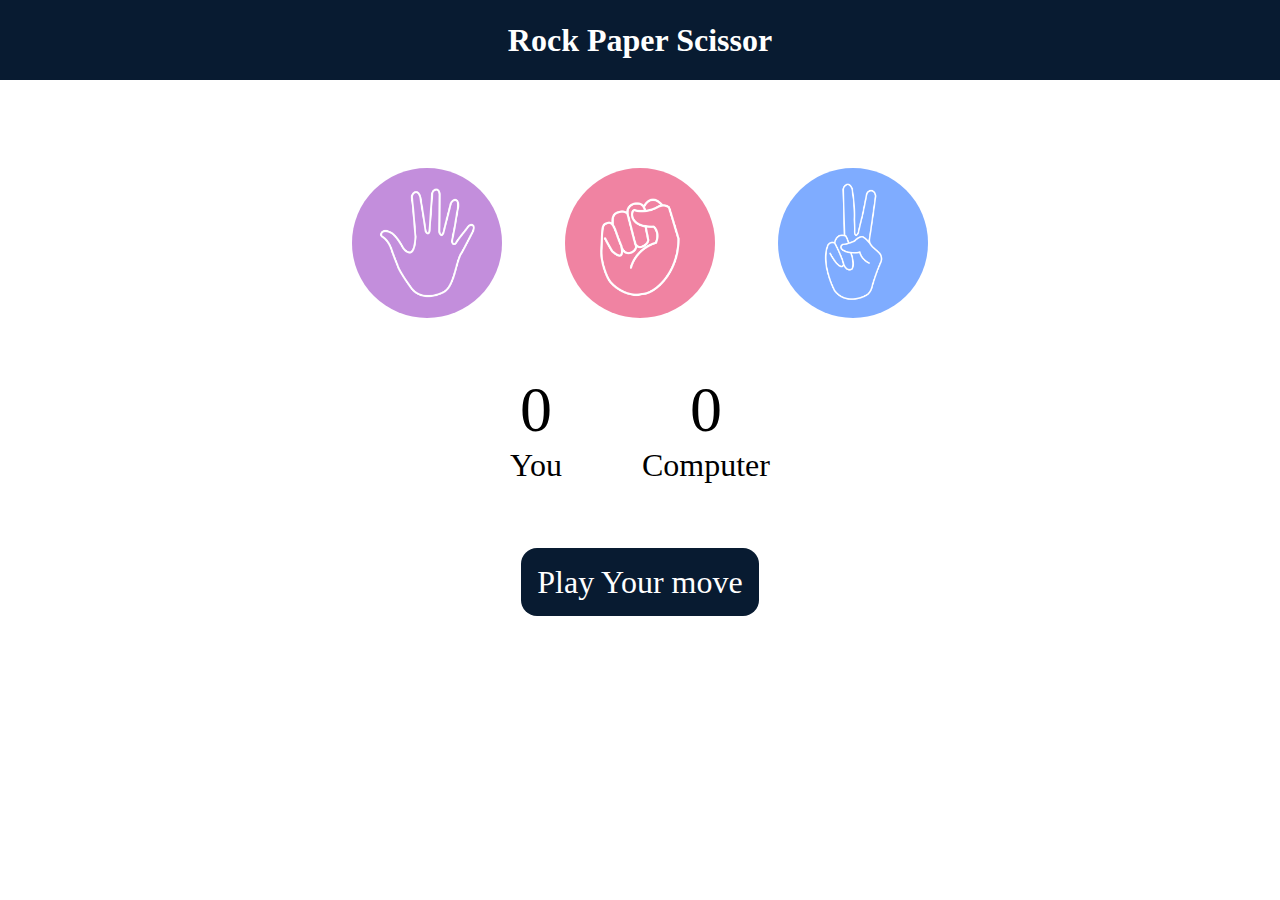
<file: index.html>
<!DOCTYPE html>
<html lang="en">
<head>
    <meta charset="UTF-8">
    <meta name="viewport" content="width=device-width, initial-scale=1.0">
    <title>Rock Paper scissor</title>
    <link rel="stylesheet" href="style.css">
</head>
<body>
    <h1>Rock Paper Scissor</h1>

    <div class="choices">
        <div class="choice" id="paper">
            <img src="images/paper.png" alt="">
        </div>

        <div class="choice" id="rock">
            <img src="images/rock.png" alt="">
        </div>

        <div class="choice" id="scissor">
            <img src="images/scissors.png" alt="">
        </div>
    </div>

    <div class="score-board">
        <div class="score">
            <p id="user">0</p>
            <p >You</p>
        </div>

        <div class="com" >
            <p id="system">0</p>
            <p>Computer</p>
        </div>
    </div>

    <div class="msg-container">
        <p id="msg"> Play Your move</p>
    </div>
    <script src="app.js"></script>
</body>
</html>
</file>
<file: style.css>
*{
    margin: 0;
    padding: 0;
    text-align: center;
}

h1{
    background-color: #081b31;
    color: #fff;
    height: 5rem;
    line-height: 5rem;
}

.choice{
    height: 165px;
    width: 165px;
    border-radius: 50%;
    display: flex;
    justify-content: center;
    align-items: center;
}

.choice:hover{
    cursor: pointer;
    background-color: #081b31;
}

img{
    height: 150px;
    width: 150px;
    object-fit: cover;
    border-radius: 50%;
}

.choices{
    display: flex;
    justify-content: center;
    align-items: center;
    gap: 3rem;
    margin-top: 5rem;
}

.score-board{
    display: flex;
    justify-content: center;
    align-items: center;
    font-size: 2rem;
    margin-top: 3rem;
    gap: 5rem;
}

#user, #system{
    font-size: 4rem;
}

.msg-container{
    margin-top: 5rem;
}

#msg{
    margin-top: 5rem;
    background-color: #081b31;
    color: #fff;
    height: 5rem;
    font-size: 2rem;
    display: inline;
    padding: 1rem;
    border-radius: 1rem;
}
</file>
